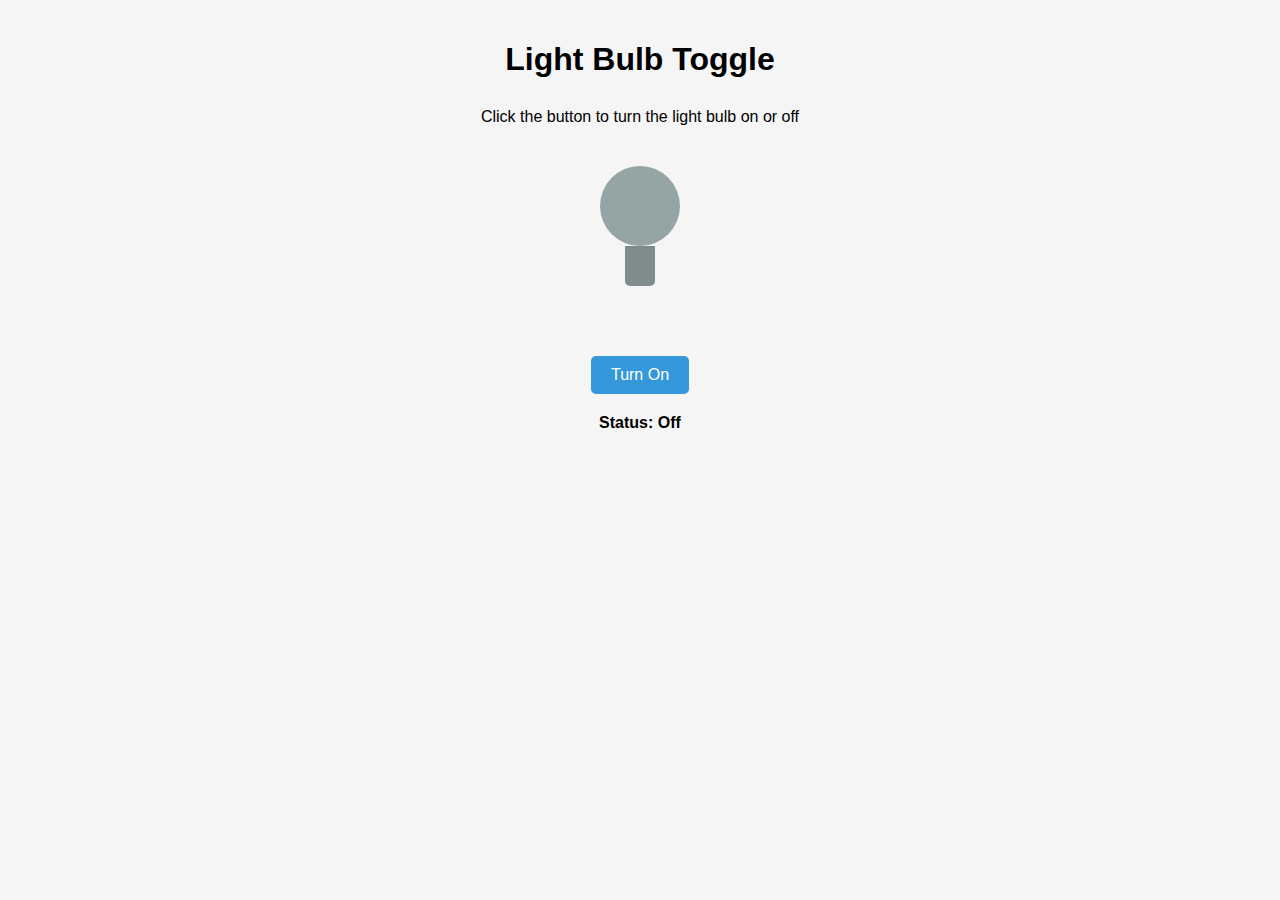
<file: DOM/C1 Light Bulb Toggle/index.html>
<!DOCTYPE html>
<html lang="en">
  <head>
    <meta charset="UTF-8" />
    <meta name="viewport" content="width=device-width, initial-scale=1.0" />
    <title>Light Bulb Toggle</title>
    <link rel="stylesheet" href="styles.css" />
  </head>
  <body id="body">
    
      <h1 id="h1-id" >Light Bulb Toggle</h1>
      <p id="p-id">Click the button to turn the light bulb on or off</p>
   

    <div class="bulb-container">
      <div id="bulb" class="bulb off"></div>
      <div class="bulb-base"></div>
    </div>

    <button id="toggleButton">Turn On</button>

    <p id="status" class="switch-status">Status: Off</p>

    <script src="app.js"></script>
  </body>
</html>
</file>
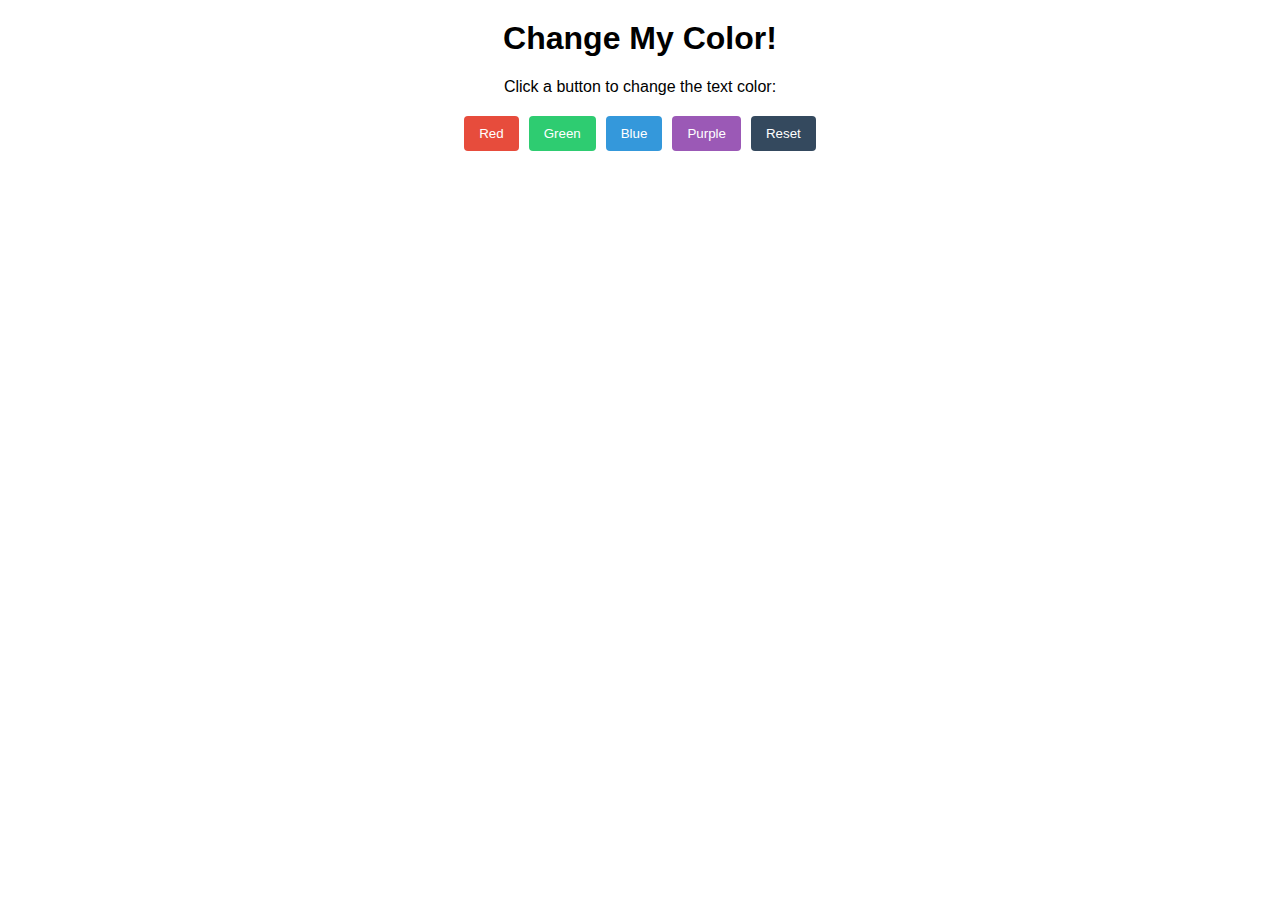
<file: DOM/C2 Change Text Color/index.html>
<html lang="en">
  <head>
    <meta charset="UTF-8" />
    <meta name="viewport" content="width=device-width, initial-scale=1.0" />
    <title>Change Text Color</title>
    <link rel="stylesheet" href="style.css" />
  </head>
  <body>
    <h1 id="mainHeading">Change My Color!</h1>
    <p>Click a button to change the text color:</p>

    <div class="color-buttons">
      <button id="redButton" onclick="redButton()">Red</button>
      <button id="greenButton" onclick="greenButton()">Green</button>
      <button id="blueButton"onclick="blueButton()" >Blue</button>
      <button id="purpleButton"onclick="purpleButton()">Purple</button>
      <button id="resetButton"onclick="resetButton()">Reset</button>
    </div>

    <script src="app.js"></script>
  </body>
</html>
</file>
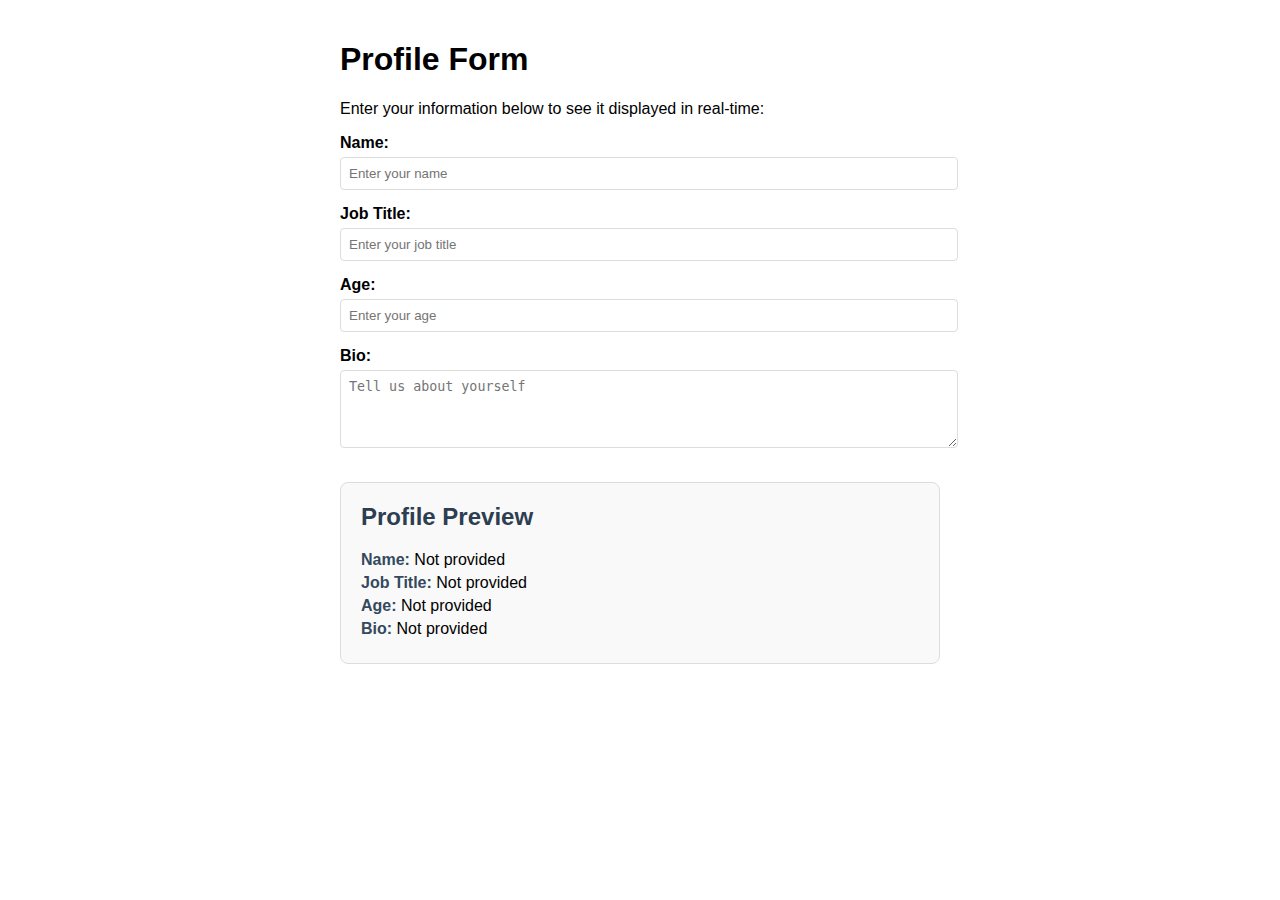
<file: DOM/C3 Realtime Form Input Display/index.html>
<!DOCTYPE html>
<html lang="en">
  <head>
    <meta charset="UTF-8" />
    <meta name="viewport" content="width=device-width, initial-scale=1.0" />
    <title>Real-time Form Input Display</title>
    <link rel="stylesheet" href="styles.css" />
  </head>
  <body>
    <h1>Profile Form</h1>
    <p>Enter your information below to see it displayed in real-time:</p>

    <div class="form-container">
      <div class="form-group">
        <label for="nameInput">Name:</label>
        <input type="text" id="nameInput" placeholder="Enter your name" />
      </div>

      <div class="form-group">
        <label for="jobInput">Job Title:</label>
        <input type="text" id="jobInput" placeholder="Enter your job title" />
      </div>

      <div class="form-group">
        <label for="ageInput">Age:</label>
        <input
          type="number"
          id="ageInput"
          min="18"
          max="120"
          placeholder="Enter your age"
        />
      </div>

      <div class="form-group">
        <label for="bioInput">Bio:</label>
        <textarea
          id="bioInput"
          rows="4"
          placeholder="Tell us about yourself"
        ></textarea>
      </div>
    </div>

    <div class="preview-card">
      <h2>Profile Preview</h2>
      <div class="profile-info">
        <p><strong>Name:</strong> <span id="nameDisplay">Not provided</span></p>
        <p>
          <strong>Job Title:</strong> <span id="jobDisplay">Not provided</span>
        </p>
        <p><strong>Age:</strong> <span id="ageDisplay">Not provided</span></p>
        <p><strong>Bio:</strong> <span id="bioDisplay">Not provided</span></p>
      </div>
    </div>

    <script src="app.js"></script>
  </body>
</html>
</file>
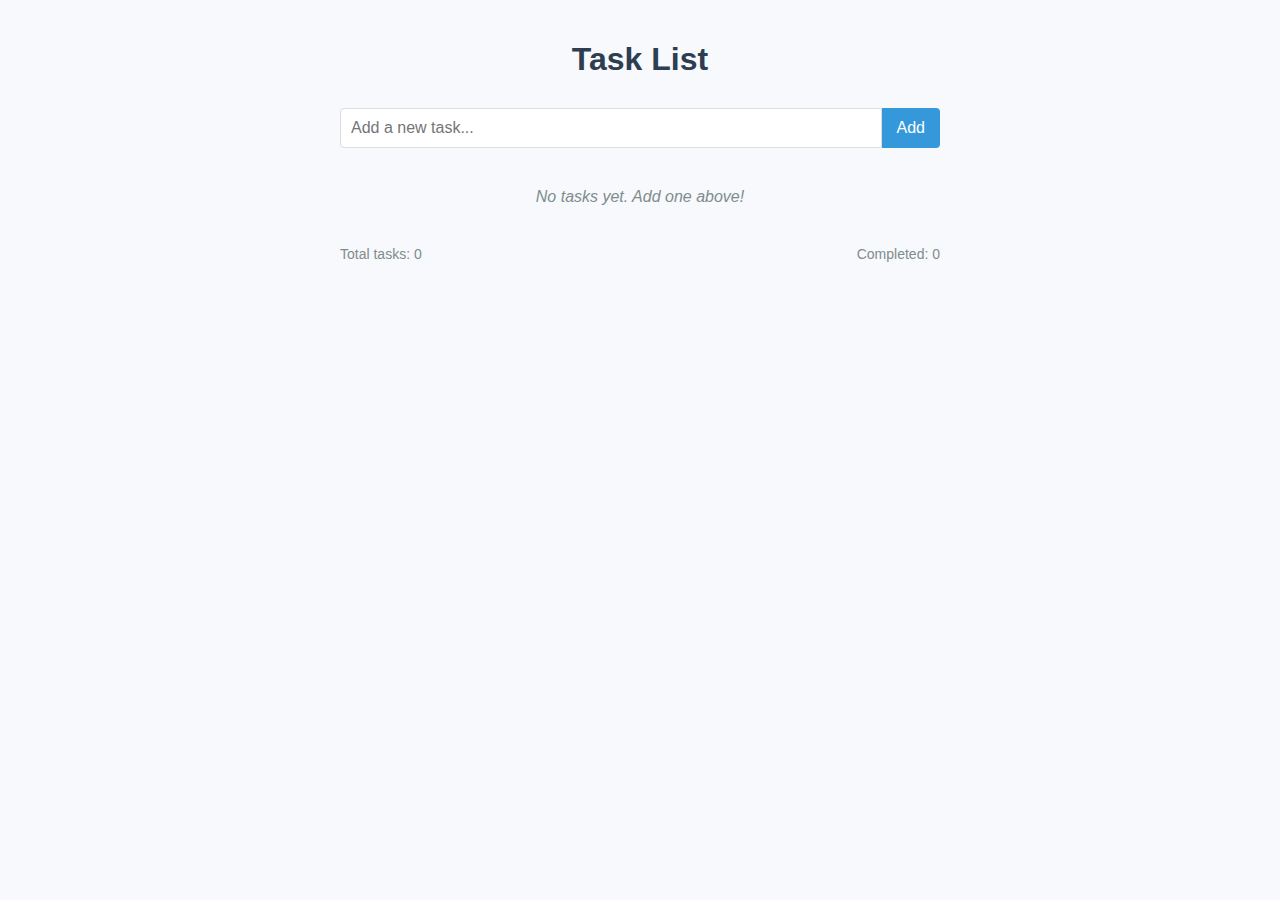
<file: DOM/C4 Task Management/index.html>
<!DOCTYPE html>
<html lang="en">
  <head>
    <meta charset="UTF-8" />
    <meta name="viewport" content="width=device-width, initial-scale=1.0" />
    <title>Task List Application</title>
    <link rel="stylesheet" href="styles.css" />
  </head>
  <body>
    <h1>Task List</h1>

    <div class="task-form">
      <input
        type="text"
        id="taskInput"
        class="task-input"
        placeholder="Add a new task..."
      />
      <button id="addButton" class="add-button" onclick="addTask()">Add</button>
    </div>

    <ul id="taskList" class="task-list">
      <li class="empty-list" id="empty-list">No tasks yet. Add one above!</li>



    </ul>

    <div class="task-stats">
      <span id="totalTasks">Total tasks: 0</span>
      <span id="completedTasks">Completed: 0</span>
    </div>

    <script src="app.js"></script>
  </body>
</html>
</file>
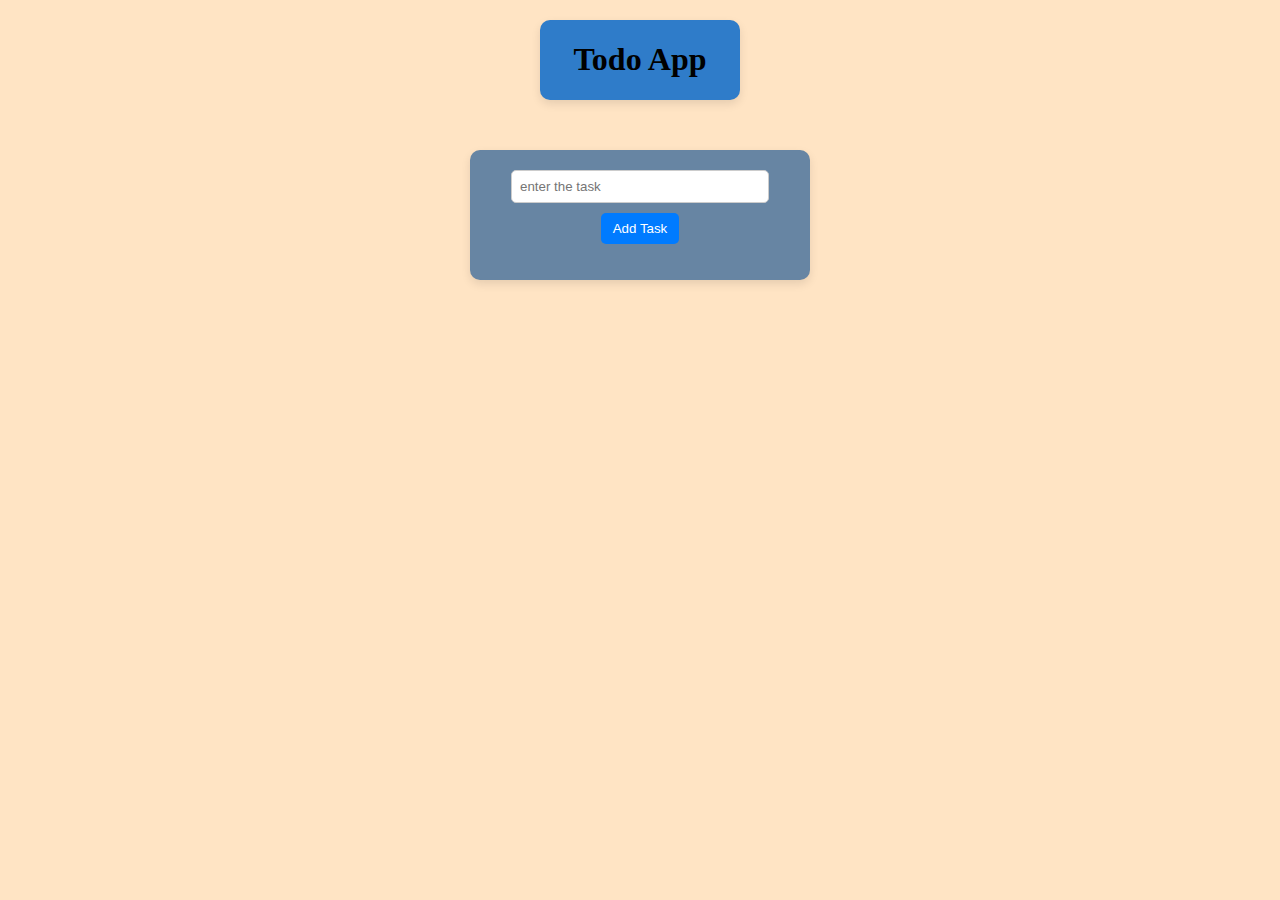
<file: DOM/LET'S DO APP/index.html>
<!DOCTYPE html>
<html lang="en">
<head>
  <meta charset="UTF-8">
  <meta name="viewport" content="width=device-width, initial-scale=1.0">
  <title>Todo App </title>
 
  <link rel="stylesheet" href="style.css">

</head>
<body>
  <div id="div-h1">
    <h1 id="h1">Todo App</h1>

  </div>

  <div id="todo-container">
    <div>
      <input type="text" placeholder="enter the task" id="todo">
      <button id="add-btn" onclick="addButton()">Add Task</button>
  
    </div>
  
    <div>
      <ul id="list-items"></ul>
  
  
    </div>




  </div>
 
</body>
<script src="script.js"></script>
</html>
</file>
<file: DOM/C1 Light Bulb Toggle/styles.css>
body {
  font-family: Arial, sans-serif;
  max-width: 600px;
  margin: 0 auto;
  padding: 20px;
  text-align: center;
  background-color: #f5f5f5;
  transition: background-color 0.3s ease;
}

.dark-mode {
  background-color: #333;
  color: white;
}

h1 {
  margin-bottom: 30px;
}

.bulb-container {
  margin: 40px auto;
  position: relative;
  width: 100px;
  height: 150px;
}

.bulb {
  width: 80px;
  height: 80px;
  background-color: #f1c40f;
  border-radius: 50%;
  position: absolute;
  top: 0;
  left: 50%;
  transform: translateX(-50%);
  box-shadow: 0 0 50px rgba(241, 196, 15, 0.5);
  transition: all 0.3s ease;
}

.bulb.off {
  background-color: #95a5a6;
  box-shadow: none;
}

.bulb-base {
  width: 30px;
  height: 40px;
  background-color: #7f8c8d;
  position: absolute;
  top: 80px;
  left: 50%;
  transform: translateX(-50%);
  border-radius: 0 0 5px 5px;
}

button {
  padding: 10px 20px;
  background-color: #3498db;
  color: white;
  border: none;
  border-radius: 5px;
  cursor: pointer;
  font-size: 16px;
  transition: background-color 0.3s;
}

button:hover {
  background-color: #2980b9;
}

.switch-status {
  margin-top: 20px;
  font-weight: bold;
}
</file>
<file: DOM/C2 Change Text Color/style.css>
body {
  font-family: Arial, sans-serif;
  max-width: 600px;
  margin: 0 auto;
  padding: 20px;
  text-align: center;
}
h1 {
  transition: color 0.3s ease;
}
.color-buttons {
  display: flex;
  justify-content: center;
  gap: 10px;
  margin: 20px 0;
}
button {
  padding: 10px 15px;
  border: none;
  border-radius: 4px;
  cursor: pointer;
  color: white;
}
#redButton {
  background-color: #e74c3c;
}
#greenButton {
  background-color: #2ecc71;
}
#blueButton {
  background-color: #3498db;
}
#purpleButton {
  background-color: #9b59b6;
}
#resetButton {
  background-color: #34495e;
}
</file>
<file: DOM/C3 Realtime Form Input Display/styles.css>
body {
  font-family: Arial, sans-serif;
  max-width: 600px;
  margin: 0 auto;
  padding: 20px;
}
.form-group {
  margin-bottom: 15px;
}
label {
  display: block;
  margin-bottom: 5px;
  font-weight: bold;
}
input,
textarea,
select {
  width: 100%;
  padding: 8px;
  border: 1px solid #ddd;
  border-radius: 4px;
}
.preview-card {
  margin-top: 30px;
  border: 1px solid #ddd;
  border-radius: 8px;
  padding: 20px;
  background-color: #f9f9f9;
}
h2 {
  margin-top: 0;
  color: #2c3e50;
}
.profile-info p {
  margin: 5px 0;
}
.profile-info strong {
  color: #34495e;
}
</file>
<file: DOM/C4 Task Management/styles.css>
body {
  font-family: 'Segoe UI', Tahoma, Geneva, Verdana, sans-serif;
  max-width: 600px;
  margin: 0 auto;
  padding: 20px;
  background-color: #f7f9fc;
}

h1 {
  color: #2c3e50;
  text-align: center;
  margin-bottom: 30px;
}

.task-form {
  display: flex;
  margin-bottom: 20px;
}

.task-input {
  flex: 1;
  padding: 10px;
  font-size: 16px;
  border: 1px solid #ddd;
  border-radius: 4px 0 0 4px;
}

.add-button {
  padding: 10px 15px;
  background-color: #3498db;
  color: white;
  border: none;
  border-radius: 0 4px 4px 0;
  cursor: pointer;
  font-size: 16px;
}

.add-button:hover {
  background-color: #2980b9;
}

.task-list {
  list-style: none;
  padding: 0;
}

.task-item {
  display: flex;
  align-items: center;
  padding: 12px 15px;
  background-color: white;
  border-radius: 4px;
  margin-bottom: 10px;
  box-shadow: 0 2px 5px rgba(0, 0, 0, 0.1);
  animation: fadeIn 0.3s ease;
}

@keyframes fadeIn {
  from {
    opacity: 0;
    transform: translateY(-10px);
  }
  to {
    opacity: 1;
    transform: translateY(0);
  }
}

.task-text {
  flex: 1;
  margin-left: 10px;
}

.complete-checkbox {
  width: 18px;
  height: 18px;
  cursor: pointer;
}

.task-item.completed .task-text {
  text-decoration: line-through;
  color: #95a5a6;
}

.delete-button {
  background-color: #e74c3c;
  color: white;
  border: none;
  border-radius: 4px;
  padding: 5px 10px;
  cursor: pointer;
  font-size: 14px;
  opacity: 0.8;
  transition: opacity 0.2s;
}

.delete-button:hover {
  opacity: 1;
}

.empty-list {
  text-align: center;
  color: #7f8c8d;
  font-style: italic;
  padding: 20px;
}

.task-stats {
  display: flex;
  justify-content: space-between;
  margin-top: 20px;
  color: #7f8c8d;
  font-size: 14px;
}

#delete-btn {
  background: red;
  color: white;
  border: none;
  padding: 5px 10px;
  border-radius: 5px;
  cursor: pointer;
  transition: 0.3s;
  font-size: 14px;
}


#li{
    display: flex;
    align-items: center;
    justify-content: space-between; /* Align checkbox, text, and delete button */
    background: #f9f9f9;
    padding: 12px;
    margin: 5px 0;
    border-radius: 8px;
    font-family: Arial, sans-serif;
    font-size: 16px;
    border: 1px solid #ddd;
    transition: 0.3s ease;
    box-shadow: 2px 2px 5px rgba(0, 0, 0, 0.1);

}

#dynamincCheckbox {
  text-decoration: line-through;
  color: gray;
  opacity: 0.7;
}
</file>
<file: DOM/LET'S DO APP/style.css>
body{
  background-color: bisque;
}


#div-h1{
  background: #2f7cc9;
  display: flex;
  justify-content: center;
  width:200px;
  border-radius: 10px;
  box-shadow: 0px 4px 10px rgba(0, 0, 0, 0.1);
  margin: 20px auto; /* Centers the box */
  text-align: center;
  
}



#todo-container {
  width: 300px;
  background: #6785a3;
  padding: 20px;
  border-radius: 10px;
  box-shadow: 0px 4px 10px rgba(0, 0, 0, 0.1);
  margin: 50px auto; /* Centers the box */
  text-align: center;
}

#todo {
  width: 80%;
  padding: 8px;
  margin-bottom: 10px;
  border: 1px solid #ccc;
  border-radius: 5px;
}

#add-btn {
  background: #007bff;
  color: white;
  border: none;
  padding: 8px 12px;
  cursor: pointer;
  border-radius: 5px;
}

#list-items{
  ul {
    list-style-type: none;
    padding: 0;
}
}



#delete-btn {
  background: rgb(216, 28, 28);
  color: white;
  border: none;
  padding: 5px 8px;
  cursor: pointer;
  border-radius: 5px;
  margin-left: 50px;
  margin-top: 30px;
}

#edit-btn{
  background: rgb(92, 2, 2);
  color: white;
  border: none;
  padding: 5px 8px;
  cursor: pointer;
  border-radius: 5px;
  margin-left: 50px;
  margin-top: 30px;

}
</file>
